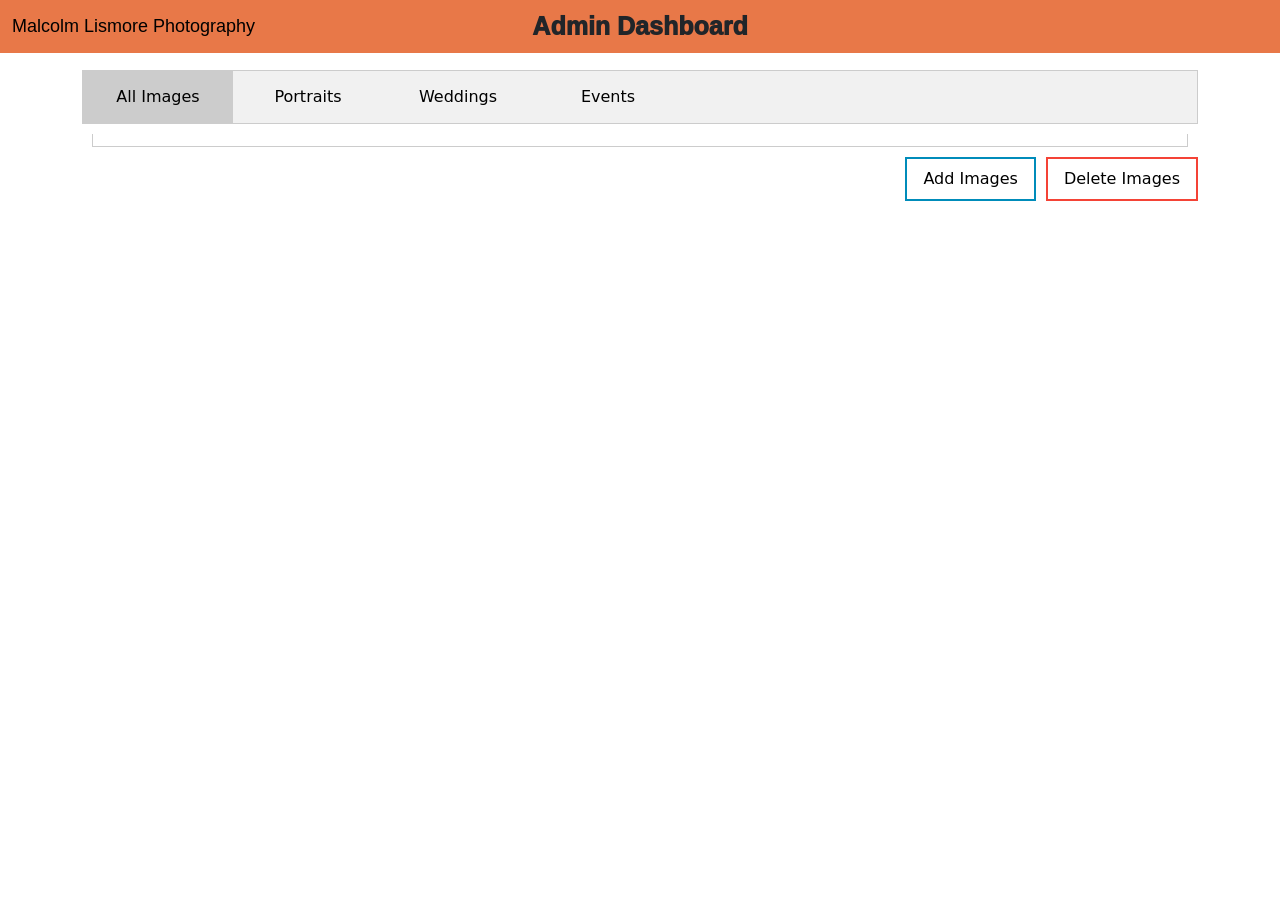
<file: Admin/admin.html>
<!DOCTYPE html>
<html lang="en">
<head>
    <meta charset="UTF-8">
    <meta name="viewport" content="width=device-width, initial-scale=1.0">
    <title>Admin</title>
    <link rel="stylesheet" href="../Common/CSS/main.css">
    <link rel="stylesheet" href="CSS/admn_main.css">
    <link href="https://cdn.jsdelivr.net/npm/bootstrap@5.3.3/dist/css/bootstrap.min.css" rel="stylesheet" 
    integrity="sha384-QWTKZyjpPEjISv5WaRU9OFeRpok6YctnYmDr5pNlyT2bRjXh0JMhjY6hW+ALEwIH" crossorigin="anonymous">
</head>
<body>
    <header>
        <nav class="navbar fixed-top">
            <div class="container-fluid">
                <a class="navbar-brand" href="../Customer/index.html">Malcolm Lismore Photography</a>
                <a class="navbar-title position-absolute top-50 start-50 translate-middle" href="admin.html">Admin Dashboard</a>
            </div>
        </nav>
    </header>
    <main>
        <div class="container">
            <section class="tabSection">
                <!-- Tabs -->
                <div class="tab">
                    <button class="tablinks" onclick="openTab(event, 'AllImages')" id="openFirst">All Images</button>
                    <button class="tablinks" onclick="openTab(event, 'Portraits')">Portraits</button>
                    <button class="tablinks" onclick="openTab(event, 'Weddings')">Weddings</button>
                    <button class="tablinks" onclick="openTab(event, 'Events')">Events</button>
                </div>

                <!-- Tab content -->
                <div id="AllImages" class="tabcontent">
                    <div id="allimagesContent" class="grid-container"></div>
                </div>
                <div id="Portraits" class="tabcontent">
                    <div id="portraitsContent" class="grid-container"></div>
                </div>
                <div id="Weddings" class="tabcontent">
                    <div id="weddingsContent" class="grid-container"></div>
                </div>
                <div id="Events" class="tabcontent">
                    <div id="eventsContent" class="grid-container"></div>
                </div>
            </section>
            
            <div class="main">
                <div class="button-container">
                    <div class="btn-grp">
                        <button class="button button2 float-right delete-image" id="deleteSelectedButton" 
                        onclick="deleteSelectedImages()" disabled>Delete Images</button>
                        <button class="button button1 float-right add-image" id="uploadButton" 
                        onclick="showModal()">Add Images</button>
                    </div>
                </div>
            </div>

            <!-- The Modal -->
            <div id="myModal" class="modal">
                <div class="modal-content">
                    <span class="close">&times;</span>
                    <h2>Upload Image</h2>
                    <form id="uploadForm" enctype="multipart/form-data">
                        <label for="title">Title:</label>
                        <input type="text" id="title" name="title" required><br><br>
                        <label for="gallery">Gallery:</label>
                        <select id="gallery" name="gallery" required>
                            <option value="Portraits">Portraits</option>
                            <option value="Weddings">Weddings</option>
                            <option value="Events">Events</option>
                        </select><br><br>
                        <label for="file">Select image:</label>
                        <input type="file" id="file" name="file" accept="image/*" required><br><br>
                        <input type="submit" value="Upload">
                    </form>
                    <div id="uploadStatus"></div>
                </div>
            </div>
        </div>
    </main>
    <script src="https://cdn.jsdelivr.net/npm/bootstrap@5.3.3/dist/js/bootstrap.bundle.min.js" 
    integrity="sha384-YvpcrYf0tY3lHB60NNkmXc5s9fDVZLESaAA55NDzOxhy9GkcIdslK1eN7N6jIeHz" crossorigin="anonymous"></script> 
    <script src="../Common/JS/script.js"></script>
</body>
</html>
</file>
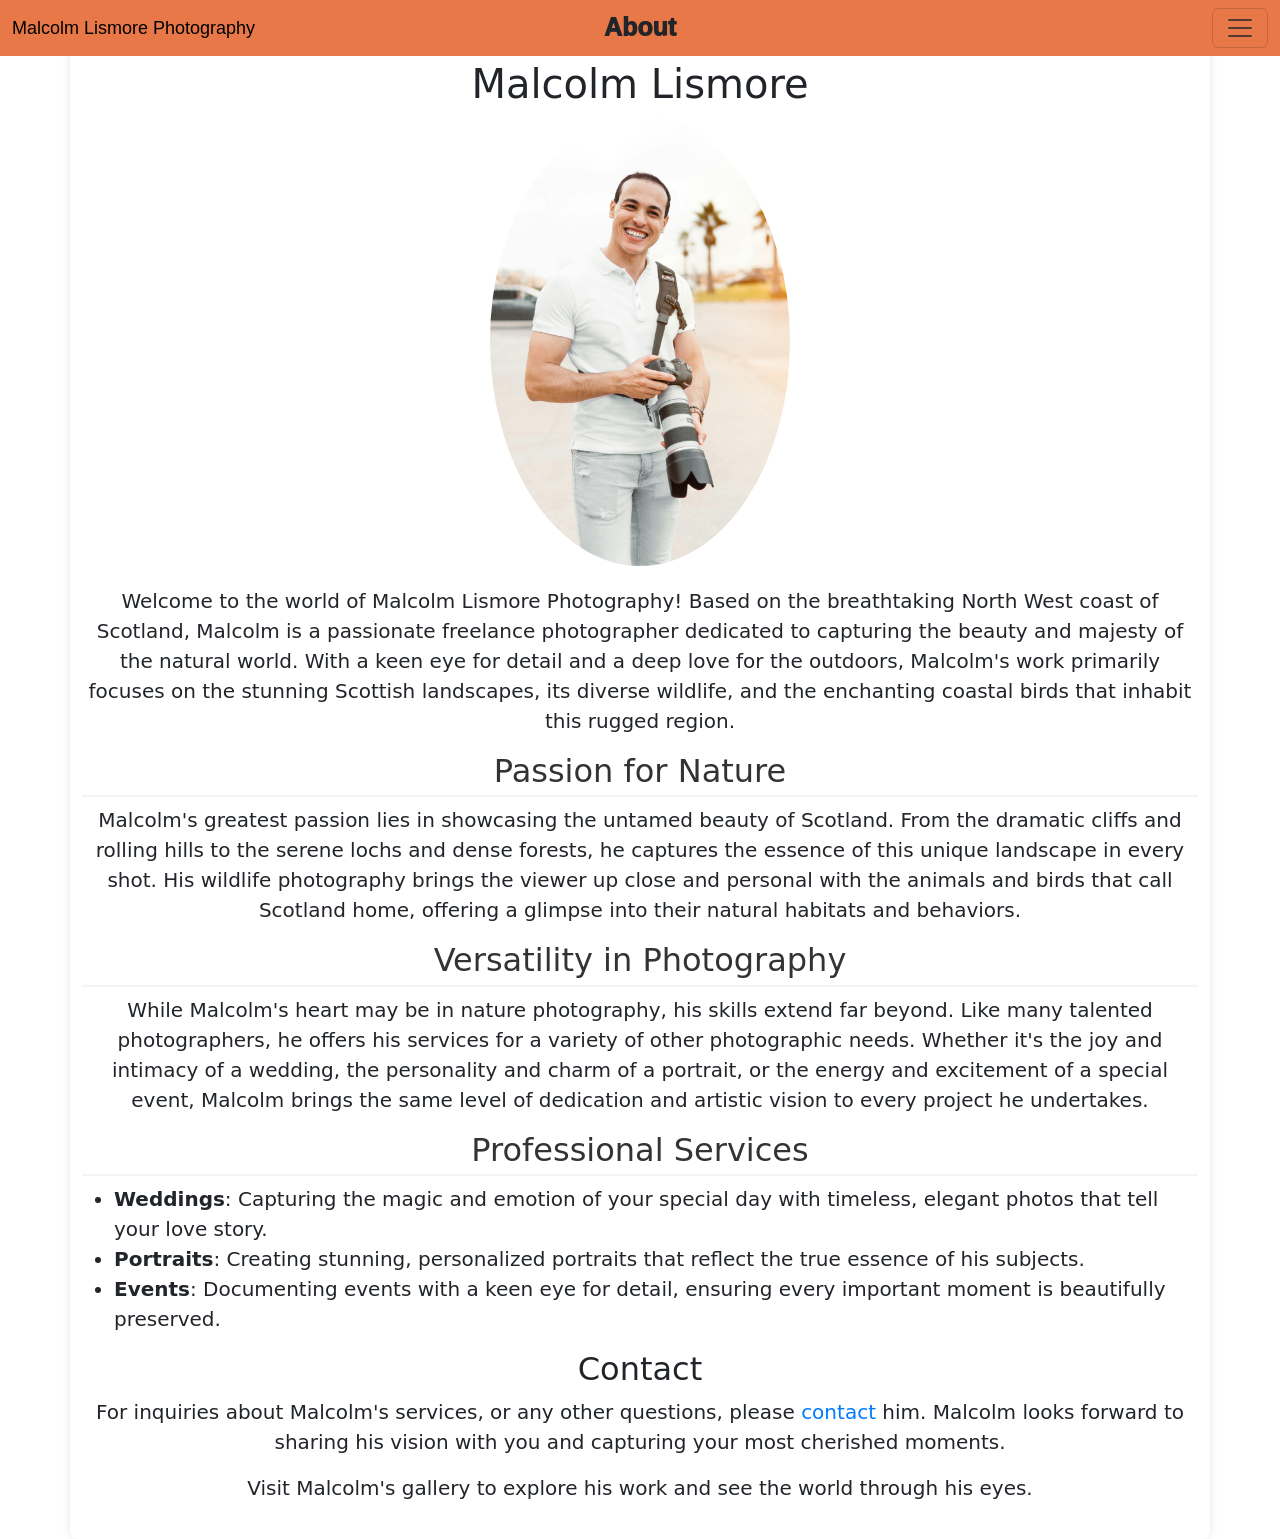
<file: Customer/about.html>
<!DOCTYPE html>
<html lang="en">
<head>
    <meta charset="UTF-8">
    <meta name="viewport" content="width=device-width, initial-scale=1.0">
    <title>About Malcolm</title>
    <link rel="stylesheet" href="../Common/CSS/main.css">
    <link rel="stylesheet" href="CSS/gllry_styls.css">
    <link href="https://cdn.jsdelivr.net/npm/bootstrap@5.3.3/dist/css/bootstrap.min.css" rel="stylesheet" 
    integrity="sha384-QWTKZyjpPEjISv5WaRU9OFeRpok6YctnYmDr5pNlyT2bRjXh0JMhjY6hW+ALEwIH" crossorigin="anonymous">
    <script src="https://cdn.jsdelivr.net/npm/bootstrap@5.3.3/dist/js/bootstrap.bundle.min.js" 
    integrity="sha384-YvpcrYf0tY3lHB60NNkmXc5s9fDVZLESaAA55NDzOxhy9GkcIdslK1eN7N6jIeHz" crossorigin="anonymous">
</script> 
</head>
<body>
    <header>
        <nav class="navbar fixed-top">
            <div class="container-fluid">
                <a class="navbar-brand" href="index.html">Malcolm Lismore Photography</a>
                <a class="navbar-title position-absolute top-50 start-50 translate-middle" href="events.html">About</a>
                <button class="navbar-toggler" type="button" data-bs-toggle="offcanvas" data-bs-target="#offcanvasNavbar" aria-controls="offcanvasNavbar" aria-label="Toggle navigation">
                    <span class="navbar-toggler-icon"></span>
                </button>
                <div class="offcanvas offcanvas-end" tabindex="-1" id="offcanvasNavbar" aria-labelledby="offcanvasNavbarLabel">
                    <div class="offcanvas-header">
                        <h5 class="offcanvas-title" id="offcanvasNavbarLabel">Menu</h5>
                        <button type="button" class="btn-close" data-bs-dismiss="offcanvas" aria-label="Close"></button>
                    </div>
                    <div class="offcanvas-body">
                        <ul class="navbar-nav justify-content-end flex-grow-1 pe-3">
                            <li class="nav-item"><a class="nav-link active" aria-current="page" href="index.html">Home</a></li>
                            <li class="nav-item dropdown">
                                <a class="nav-link dropdown-toggle" role="button" data-bs-toggle="dropdown" aria-expanded="false">Gallery</a>
                                <ul class="dropdown-menu">
                                    <li><a class="dropdown-item" href="portraits.html">Portraits Gallery</a></li>
                                    <li><hr class="dropdown-divider"></li>
                                    <li><a class="dropdown-item" href="weddings.html">Weddings Gallery</a></li>
                                    <li><hr class="dropdown-divider"></li>
                                    <li><a class="dropdown-item" href="events.html">Events Gallery</a></li>
                                </ul>
                            </li>
                            <li class="nav-item dropdown">
                                <a class="nav-link dropdown-toggle" role="button" data-bs-toggle="dropdown" aria-expanded="false">Packages</a>
                                <ul class="dropdown-menu">
                                    <li><a class="dropdown-item" href="portraits_packages.php">Portraits Packages</a></li>
                                    <li><hr class="dropdown-divider"></li>
                                    <li><a class="dropdown-item" href="weddings_packages.php">Weddings Packages</a></li>
                                    <li><hr class="dropdown-divider"></li>
                                    <li><a class="dropdown-item" href="events_packages.php">Events Packages</a></li>
                                </ul>
                            </li>
                            <li class="nav-item"><a class="nav-link" href="#">About</a></li>
                            <li class="nav-item"><a class="nav-link" href="#">Contact</a></li>
                        </ul>
                    </div>
                </div>
            </div>
        </nav>
    </header>
    <main>
        <div class="container abt-cont">
            <h1>Malcolm Lismore</h1>
            <div class="photo-malc">
                <img src="../Common/images/About/Malcolm.jpg" alt="Malcolm Lismore">
            </div>
            <p>Welcome to the world of Malcolm Lismore Photography! Based on the breathtaking North West coast of Scotland,
                 Malcolm is a passionate freelance photographer dedicated to capturing the beauty and majesty of the natural world.
                  With a keen eye for detail and a deep love for the outdoors, 
                Malcolm's work primarily focuses on the stunning Scottish landscapes, its diverse wildlife, 
                and the enchanting coastal birds that inhabit this rugged region.</p>
    
            <h2 class="abt-head2">Passion for Nature</h2>
            <p>Malcolm's greatest passion lies in showcasing the untamed beauty of Scotland. 
                From the dramatic cliffs and rolling hills to the serene lochs and dense forests, 
                he captures the essence of this unique landscape in every shot. 
                His wildlife photography brings the viewer up close and personal with the animals and birds that call Scotland home, 
                offering a glimpse into their natural habitats and behaviors.</p>
    
            <h2 class="abt-head2">Versatility in Photography</h2>
            <p>While Malcolm's heart may be in nature photography, his skills extend far beyond. 
                Like many talented photographers, he offers his services for a variety of other photographic needs. 
                Whether it's the joy and intimacy of a wedding, 
                the personality and charm of a portrait, or the energy and excitement of a special event, 
                Malcolm brings the same level of dedication and artistic vision to every project he undertakes.</p>
    
            <h2 class="abt-head2">Professional Services</h2>
            <div class="abt-ul">
                <ul>
                    <li><strong>Weddings</strong>: Capturing the magic and emotion of your special day with timeless, 
                        elegant photos that tell your love story.</li>
                    <li><strong>Portraits</strong>: Creating stunning, 
                        personalized portraits that reflect the true essence of his subjects.</li>
                    <li><strong>Events</strong>: Documenting events with a keen eye for detail, 
                        ensuring every important moment is beautifully preserved.</li>
                </ul>
            </div>
    
            <h2>Contact</h2>
            <p>For inquiries about Malcolm's services, or any other questions, please 
                <a href="contact-page-link" class="contact-link">contact</a> him. 
                Malcolm looks forward to sharing his vision with you and capturing your most cherished moments.</p>
    
            <p>Visit Malcolm's gallery to explore his work and see the world through his eyes.</p>
        </div>
    </main>
</body>
</html>
</file>
<file: Common/CSS/main.css>
body {
  font-family:sans-serif, Calibri, 'Gill Sans', 'Gill Sans MT', 'Trebuchet MS'; 
  display: flex;
  flex-direction: column;
  margin: 0;
  line-height: 1.6;
  margin: 20px;
  background-color: #f4f4f4;
}

footer {
  background-color: #f1f1f1;
}


/*********************************navbar*************************************/
.navbar {
  background-color: #e87848;
}

a.navbar-brand {
  font-family: Calibri, 'Gill Sans', 'Gill Sans MT', 'Trebuchet MS', sans-serif;
}

div.offcanvas-body {
  background-color: #e87848;
}

a.navbar-title {
  text-decoration: none;
  color: inherit;
  font-family: Calibri, 'Gill Sans', 'Gill Sans MT', 'Trebuchet MS', sans-serif;
  font-weight: 1000;
}

/* ******************************main image**********************************/
.centered {
  position: absolute;
  top: 50%;
  left: 50%;
  transform: translate(-50%, -50%);
  color: white;
  font-weight: 1000;
  font-family: Calibri, 'Gill Sans', 'Gill Sans MT', 'Trebuchet MS', sans-serif;
  text-align: center;
}


div.col-sm-12 {
  position: relative
}

/******************************portraits********************************/
div.portrait{
  font-family: Calibri, 'Gill Sans', 'Gill Sans MT', 'Trebuchet MS', sans-serif;
  text-align: center;
}

/******************************weddings********************************/
div.wedding{
  font-family: Calibri, 'Gill Sans', 'Gill Sans MT', 'Trebuchet MS', sans-serif;
  text-align: center;
}

/******************************events********************************/
div.event{
  font-family: Calibri, 'Gill Sans', 'Gill Sans MT', 'Trebuchet MS', sans-serif;
  text-align: center;
}

/***************************responsive text************************/

@media screen and (min-width: 991.5px) {
  /****home page**/
  a.navbar-brand {
    font-size: 18px;
  }
  a.navbar-title {
    font-size: 25px;
  }
  .centered {
    font-size: 47px;
  }
  div.portrait {
    font-size: 45px;
  }
  div.wedding {
    font-size: 45px;
  }
  div.event {
    font-size: 45px;
  }
  /****Gallery*****/
  .pgalhead {
    font-size: 30px;
  }
}

@media screen and (max-width: 991.5px) {
  a.navbar-brand {
    font-size: 18px;
  }
  a.navbar-title {
    font-size: 25px;
  }
  .centered {
    font-size: 27px;
  }
  div.portrait {
    font-size: 25px;
  }
  div.wedding {
    font-size: 25px;
  }
  div.event {
    font-size: 25px;
  }
  /****Gallery*****/
  .pgalhead {
    font-size: 25px;
  }
}

@media screen and (max-width: 768px) {
  a.navbar-brand {
    font-size: 13px;
  }
  a.navbar-title {
    font-size: 20px;
  }
  .centered {
    font-size: 25px;
  }
  div.portrait {
    font-size: 23px;
  }
  div.wedding {
    font-size: 23px;
  }
  div.event {
    font-size: 23px;
  }
  /****Gallery*****/
  .pgalhead {
    font-size: 18px;
  }
}


@media screen and (max-width: 500px) {
  a.navbar-brand {
    font-size: 11px;
  }
  a.navbar-title {
    font-size: 17px;
  }
  .centered {
    font-size: 20px;
  }
  div.portrait {
    font-size: 18px;
  }
  div.wedding {
    font-size: 18px;
  }
  div.event {
    font-size: 18px;
  }
  /****Gallery*****/
  .pgalhead {
    font-size: 15px;
  }
}


.pgalhead {
  position: absolute;
  top: 50%;
  left: 50%;
  transform: translate(-50%, -50%);
  color: black;
  font-weight: 1000;
  font-family: Calibri, 'Gill Sans', 'Gill Sans MT', 'Trebuchet MS', sans-serif;
  text-align: center;
}

/************gallery***********/
.pgalitems {
  width: 400px;
  height: auto; 
}

/***********packages*******/
.package {
  border: 1px solid #ccc;
  padding: 16px;
  margin: 16px 0;
  border-radius: 8px;
  box-shadow: 2px 2px 8px rgba(0, 0, 0, 0.1);
}

.package h2 {
  margin-top: 0;
}

.package p {
  margin: 8px 0;
}

.main-text {
  text-align: center;
  font-size: 100%;
}

.p-cont {
  margin-top: 85px;
  margin-bottom: 30px;
}

table {
  width: 100%;
}

table, th, td {
  border: 1px solid black;
}
td {
  padding: 10px;
  text-align: left;
}

th {
  padding: 10px;
}

.add-ser {
  font-weight: bold;
  margin-top: 50px;
}

.add-ser-li {
  margin-bottom: 70px;
}

/*about*/
.abt-cont {
  max-width: 800px;
  margin: auto;
  margin-top: 40px;
  background: #fff;
  padding: 20px;
  border-radius: 8px;
  box-shadow: 0 0 10px rgba(0, 0, 0, 0.1);
  text-align: center;
  align-items: baseline;
  font-size: 15pt;
}
.photo-malc {
  text-align: center;
  margin-bottom: 20px;
}
.photo-malc img {
  max-width: 300px;
  height: auto;
  border-radius: 50%;
}
.abt-head2 {
  color: #333;
  border-bottom: 2px solid #f4f4f4;
  padding-bottom: 5px;
}
.contact-link {
  color: #007BFF;
  text-decoration: none;
}
.contact-link:hover {
  text-decoration: underline;
}
.abt-ul {
  text-align: center;
}
.abt-ul ul {
  display: inline-block;
  text-align: left; /* Align text inside the list items to the left */
}
</file>
<file: Admin/CSS/admn_main.css>
body {
  height: 100%;
}

body {
    display: -ms-flexbox;
    display: -webkit-box;
    display: flex;
    /* -ms-flex-align: center;
    -ms-flex-pack: center;
    -webkit-box-align: center;
    align-items: center;
    -webkit-box-pack: center;
    justify-content: center; */
    padding-top: 40px;
    padding-bottom: 40px;
    background-color: #f5f5f5;
  }

.container {
  margin-top: 30px;
}

/*tabs*/
/*style the tab*/
.tab {
  overflow: hidden;
  border: 1px solid #ccc;
  background-color: #f1f1f1;
}

/*style the buttons that are used to open the tab content*/
.tab button {
  background-color: inherit;
  float: left;
  border: none;
  outline: none;
  cursor: pointer;
  padding: 14px 16px;
  transition: 0.3s;
  width: 150px;
}

/*change background color of buttons on hover*/
.tab button:hover {
  background-color: #ddd;
}

/*style the tab content*/
.tabcontent {
  display: none;
  padding: 6px 12px;
  border: 1px solid #ccc;
  border-top: none;
  animation: fadeEffect 1s;
  margin: 10px;
}

.tabcontent .grid-container {
  display: grid;
  grid-template-columns: repeat(auto-fill, minmax(200px, 1fr));
  gap: 10px;
}

.tabcontent .grid-container img {
  width: 100%;
  height: auto;
  display: block;
}

/* Go from zero to full opacity */
@keyframes fadeEffect {
  from {opacity: 0;}
  to {opacity: 1;}
}



/*create an active/current tablink class*/
.tab button.active {
  background-color: #ccc;
}

/*buttons*/
.button {
  background-color: #04AA6D; /* Green */
  border: none;
  color: white;
  padding: 8px 16px;
  text-align: center;
  text-decoration: none;
  display: inline-block;
  font-size: 16px;
  transition-duration: 0.4s;
  cursor: pointer;
}

.button1 {
  background-color: white; 
  color: black; 
  border: 2px solid #008CBA;
}

.button1:hover {
  background-color: #008CBA;
  color: white;
}

.button2 {
  background-color: white; 
  color: black; 
  border: 2px solid #f44336;
  margin-left: 10px;
}

.button2:hover {
  background-color: #f44336;
  color: white;
}

.main .buttom-container .btn-grp {
  margin-top: 15px;
}

.float-right {
  float: right;
}

/* Modal styles */
.modal {
  display: none;
  position: fixed;
  z-index: 1;
  left: 0;
  top: 0;
  width: 100%;
  height: 100%;
  overflow: auto;
  background-color: rgb(0,0,0);
  background-color: rgba(0,0,0,0.4);
  padding-top: 60px;
}
.modal-content {
  background-color: #fefefe;
  margin: 5% auto;
  padding: 20px;
  border: 1px solid #888;
  width: 80%;
}
.close {
  color: #aaa;
  float: right;
  font-size: 28px;
  font-weight: bold;
}
.close:hover,
.close:focus {
  color: black;
  text-decoration: none;
  cursor: pointer;
}

.imageCheckbox {
  top: 10px;
  left: 10px;
  display: none;
}

.imageCheckbox.visible-checkbox {
  display: block;
}

.hero.register {
  text-align: center;
}
</file>
<file: Customer/CSS/gllry_styls.css>
.gallery-image {
    width: 300px; /* Fixed width for all images */
    height: auto; /* Maintain aspect ratio */
    display: block;
    margin: 10px; /* Center the image horizontally */
    object-fit: cover;
}

.gallery-container {
    display: flex;
    flex-wrap: wrap;
    justify-content: center;
    margin-top: 30px;
}

.gallery-container img {
    margin-top: 50px;
    border: 1px solid #ccc;
    box-shadow: 2px 2px 10px rgba(0,0,0,0.1);
}
</file>
